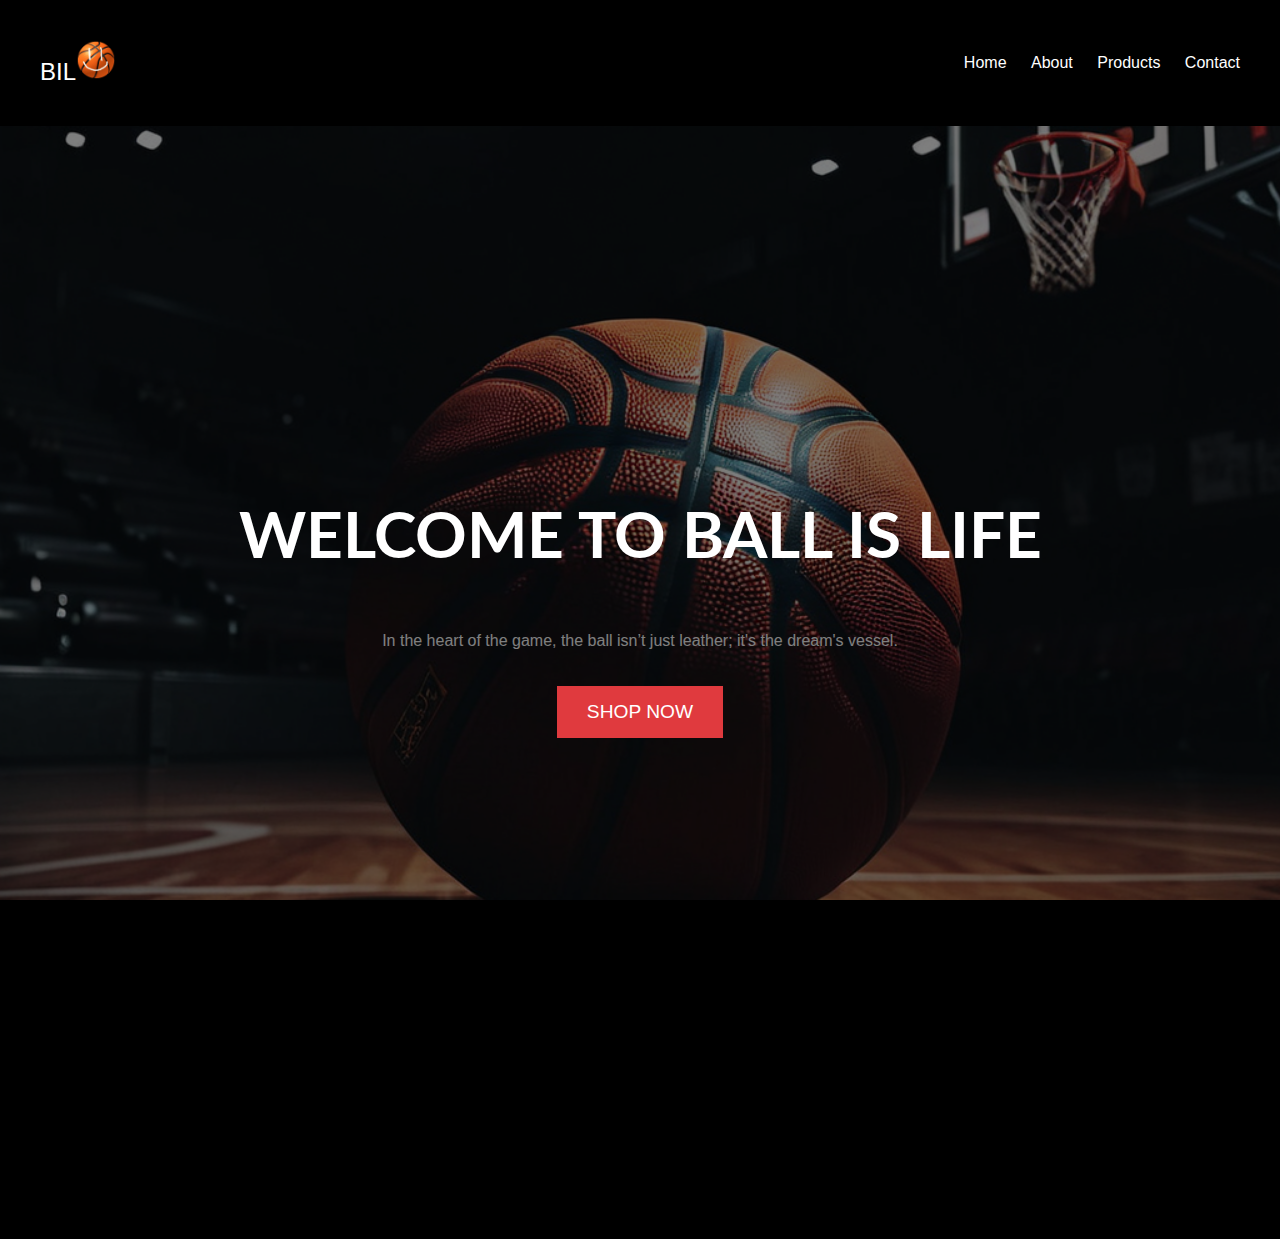
<file: index.html>
<!DOCTYPE html>
<html lang="en">
<head>
<meta charset="UTF-8">
<meta name="viewport" content="width=device-width, initial-scale=1.0">
<title>Basketball Store</title>
<link rel="stylesheet" href="CSS/style.css">
</head>
<body>
<header>
  <nav>
    <div id="logo">
        BIL<img src="img/bb.png" alt="Company Logo" class="logo-header" width="10%" height="10%">
    </div>
    <div id="nav-links">
      <a href="index.html">Home</a>
      <a href="about.html">About</a>
      <a href="products.html">Products</a>
      <a href="contact.html">Contact</a>
    </div>
  </nav>
</header>

<section id="home">
    <h1>Welcome to Ball is Life</h1>
    <p>In the heart of the game, the ball isn’t just leather; it's the dream's vessel.</p>
    <a href="products.html" class="shop-now-btn">Shop Now</a>
  </section>

  <footer>
    <div class="footer-section">
      <h3>COMPANY</h3>
      <ul>
        <li><a href="about.html">About Us</a></li>
      </ul>
    </div>
    <div class="footer-section">
      <h3>HELP</h3>
      <ul>
        <li><a href="contact.html">Contact Us</a></li>
      </ul>
    </div>
    <div class="footer-section">
      <h3>SHOP</h3>
      <ul>
        <li><a href="products.html">Product</a></li>
      </ul>
    </div>
    <div class="footer-section">
      <h3>FOLLOW US</h3>
      <ul class="social-media-links">
        <li><a href="https://facebook.com">Facebook</a></li>
        <li><a href="https://twitter.com">Twitter</a></li>
        <li><a href="https://instagram.com">Instagram</a></li>
        <li><a href="https://linkedin.com">LinkedIn</a></li>
      </ul>
    </div>
    <div class="footer-section copy-right">
      <p>© 2024 Basketball</p>
      <div id="logo">
        BIL<img src="img/bb.png" alt="Company Logo" class="logo-header" width="10%" height="10%">
        </div>
    </div>
  </footer>
</body>
</html>
</file>
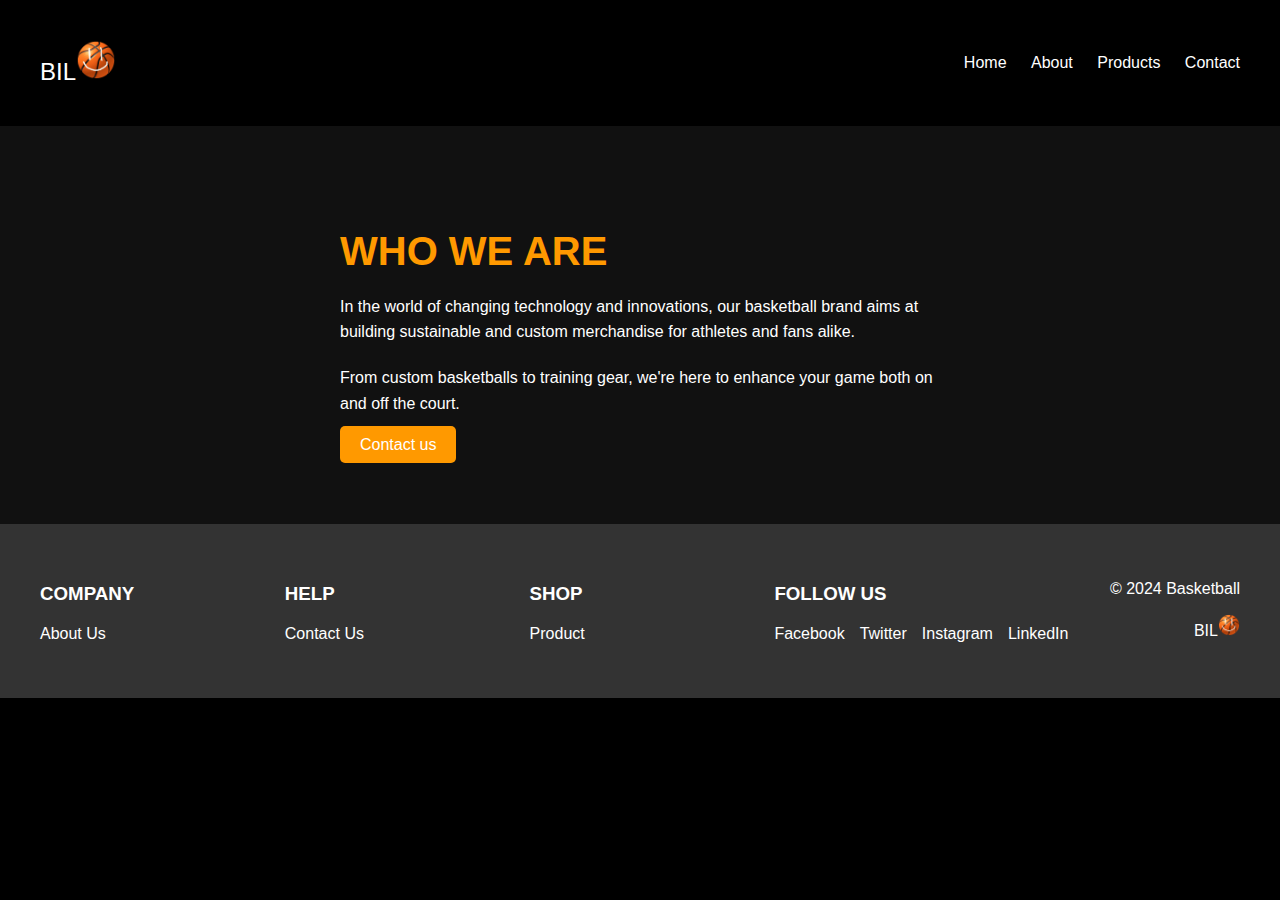
<file: about.html>
<!DOCTYPE html>
<html lang="en">
<head>
<meta charset="UTF-8">
<meta name="viewport" content="width=device-width, initial-scale=1.0">
<title>Basketball Store</title>
<link rel="stylesheet" href="CSS/style.css">
</head>
<body>
<header>
  <nav>
    <div id="logo">
        BIL<Img src="img/bb.png" alt="Company Logo" class="logo-header" width="10%" height="10%">
    </div>
    <div id="nav-links">
      <a href="index.html">Home</a>
      <a href="about.html">About</a>
      <a href="products.html">Products</a>
      <a href="contact.html">Contact</a>
    </div>
  </nav>
</header>

  <section id="about">
    <article>
      <h2>WHO WE ARE</h2>
      <p>In the world of changing technology and innovations, our basketball brand aims at building sustainable and custom merchandise for athletes and fans alike.</p>
      <p>From custom basketballs to training gear, we're here to enhance your game both on and off the court.</p>
      <!-- Add a button or more content as needed -->
      <a href="contact.html" class="learn-more-btn">Contact us</a>
    </article>
  </section>



  <footer>
    <div class="footer-section">
      <h3>COMPANY</h3>
      <ul>
        <li><a href="about.html">About Us</a></li>
      </ul>
    </div>
    <div class="footer-section">
      <h3>HELP</h3>
      <ul>
        <li><a href="contact.html">Contact Us</a></li>
      </ul>
    </div>
    <div class="footer-section">
      <h3>SHOP</h3>
      <ul>
        <li><a href="products.html">Product</a></li>
      </ul>
    </div>
    <div class="footer-section">
      <h3>FOLLOW US</h3>
      <ul class="social-media-links">
        <li><a href="https://facebook.com">Facebook</a></li>
        <li><a href="https://twitter.com">Twitter</a></li>
        <li><a href="https://instagram.com">Instagram</a></li>
        <li><a href="https://linkedin.com">LinkedIn</a></li>
      </ul>
    </div>
    <div class="footer-section copy-right">
      <p>© 2024 Basketball</p>
      <div id="logo">
        BIL<Img src="img/bb.png" alt="Company Logo" class="logo-header" width="10%" height="10%">
    </div>
    </div>
  </footer>
</body>
</html>
</file>
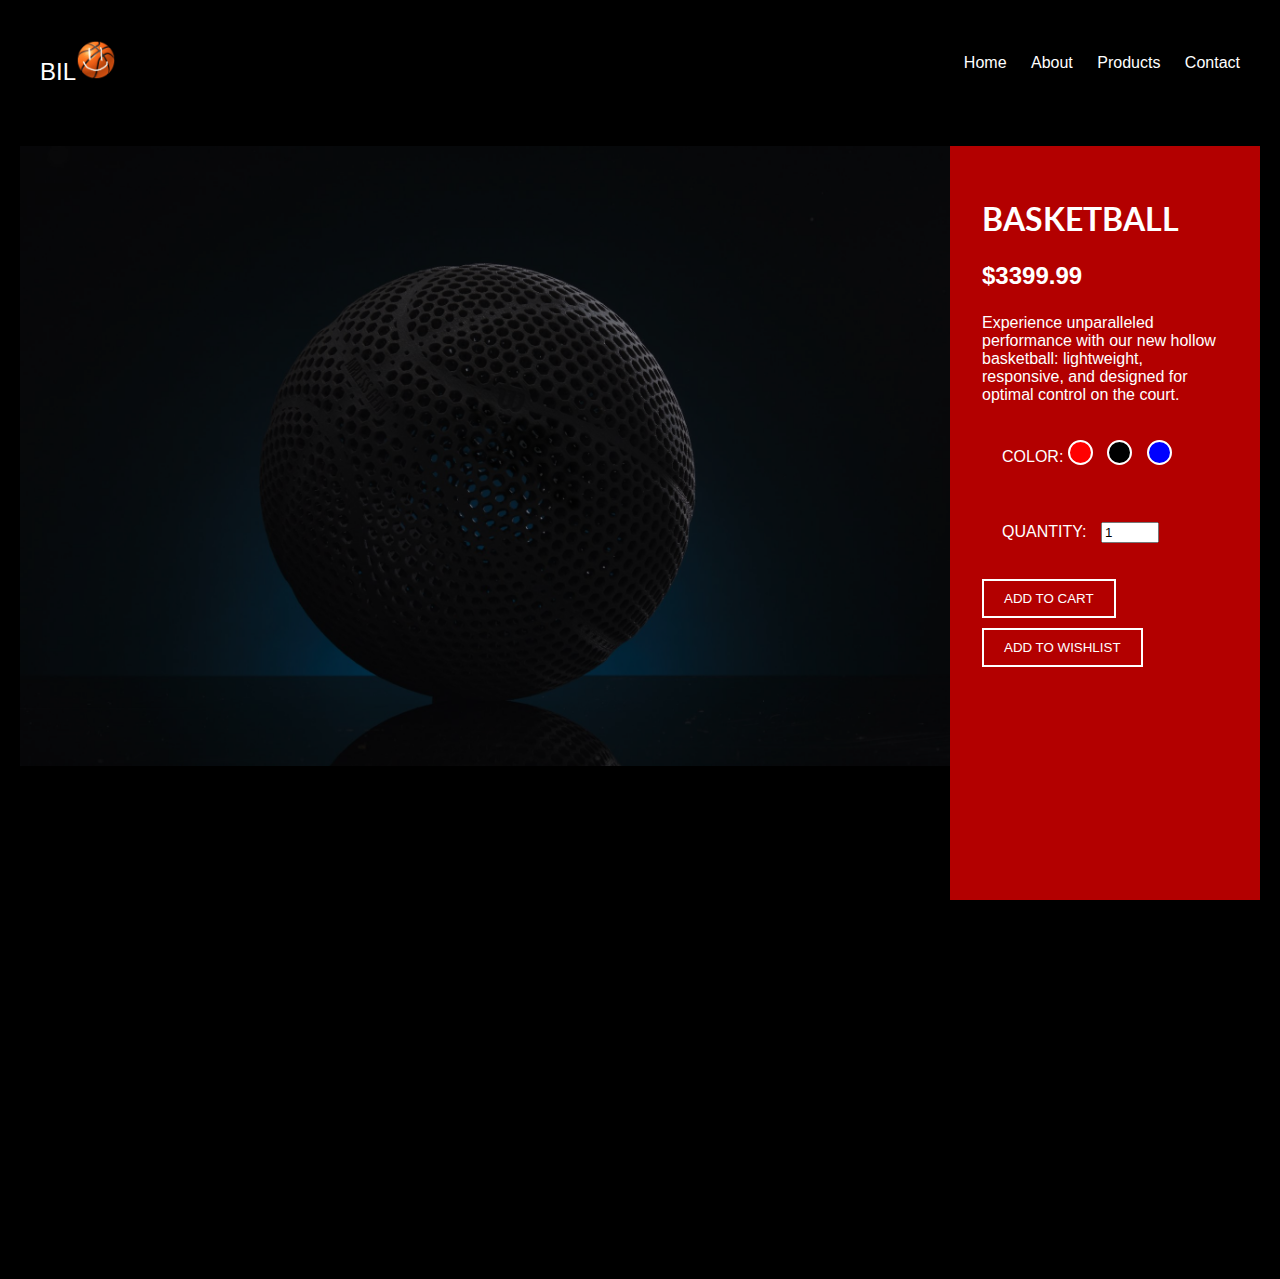
<file: aboutBB.html>
<!DOCTYPE html>
<html lang="en">
<head>
<meta charset="UTF-8">
<meta name="viewport" content="width=device-width, initial-scale=1.0">
<title>Basketball Store</title>
<link rel="stylesheet" href="CSS/style.css">
</head>
<body>
<header>
  <nav>
    <div id="logo">
        BIL<Img src="img/bb.png" alt="Company Logo" class="logo-header" width="10%" height="10%">
    </div>
    <div id="nav-links">
      <a href="index.html">Home</a>
      <a href="about.html">About</a>
      <a href="products.html">Products</a>
      <a href="contact.html">Contact</a>
    </div>
  </nav>
</header>
<main>
<div class="grid-container">
<div class="grid-item">
    <section id="home" style="background: url('img/86DF3EC2-8892-41B8-96CC-B20F9E7093E7-scaled.webp'); background-size: contain; background-repeat: no-repeat;">
      </section>
</div>
<div class="grid-item">
<section  class="product-info" style="height: 100%;">
    
    <h1>BASKETBALL</h1>
    <p class="price">$3399.99</p>
    <p class="description">Experience unparalleled performance with our new hollow basketball: lightweight, responsive, and designed for optimal control on the court.</p>
    <section class="color-selection">
        <span>COLOR:</span>
        <button class="color red"></button>
        <button class="color black"></button>
        <button class="color blue"></button>
    </section>
    <section class="quantity-selection">
        <label for="quantity">QUANTITY:</label>
        <input type="number" id="quantity" name="quantity" min="1" value="1">
    </section>
    <button class="btn add-to-cart">ADD TO CART</button>
    <button class="btn add-to-wishlist">ADD TO WISHLIST</button>
</section >
</div>
</div>
</main>
  <footer>
    <div class="footer-section">
      <h3>COMPANY</h3>
      <ul>
        <li><a href="about.html">About Us</a></li>
      </ul>
    </div>
    <div class="footer-section">
      <h3>HELP</h3>
      <ul>
        <li><a href="contact.html">Contact Us</a></li>
      </ul>
    </div>
    <div class="footer-section">
      <h3>SHOP</h3>
      <ul>
        <li><a href="products.html">Product</a></li>
      </ul>
    </div>
    <div class="footer-section">
      <h3>FOLLOW US</h3>
      <ul class="social-media-links">
        <li><a href="https://facebook.com">Facebook</a></li>
        <li><a href="https://twitter.com">Twitter</a></li>
        <li><a href="https://instagram.com">Instagram</a></li>
        <li><a href="https://linkedin.com">LinkedIn</a></li>
      </ul>
    </div>
    <div class="footer-section copy-right">
      <p>© 2024 Basketball</p>
      <div id="logo">
        BIL<Img src="img/bb.png" alt="Company Logo" class="logo-header" width="10%" height="10%">
    </div>
    </div>
  </footer>
</body>
</html>
</file>
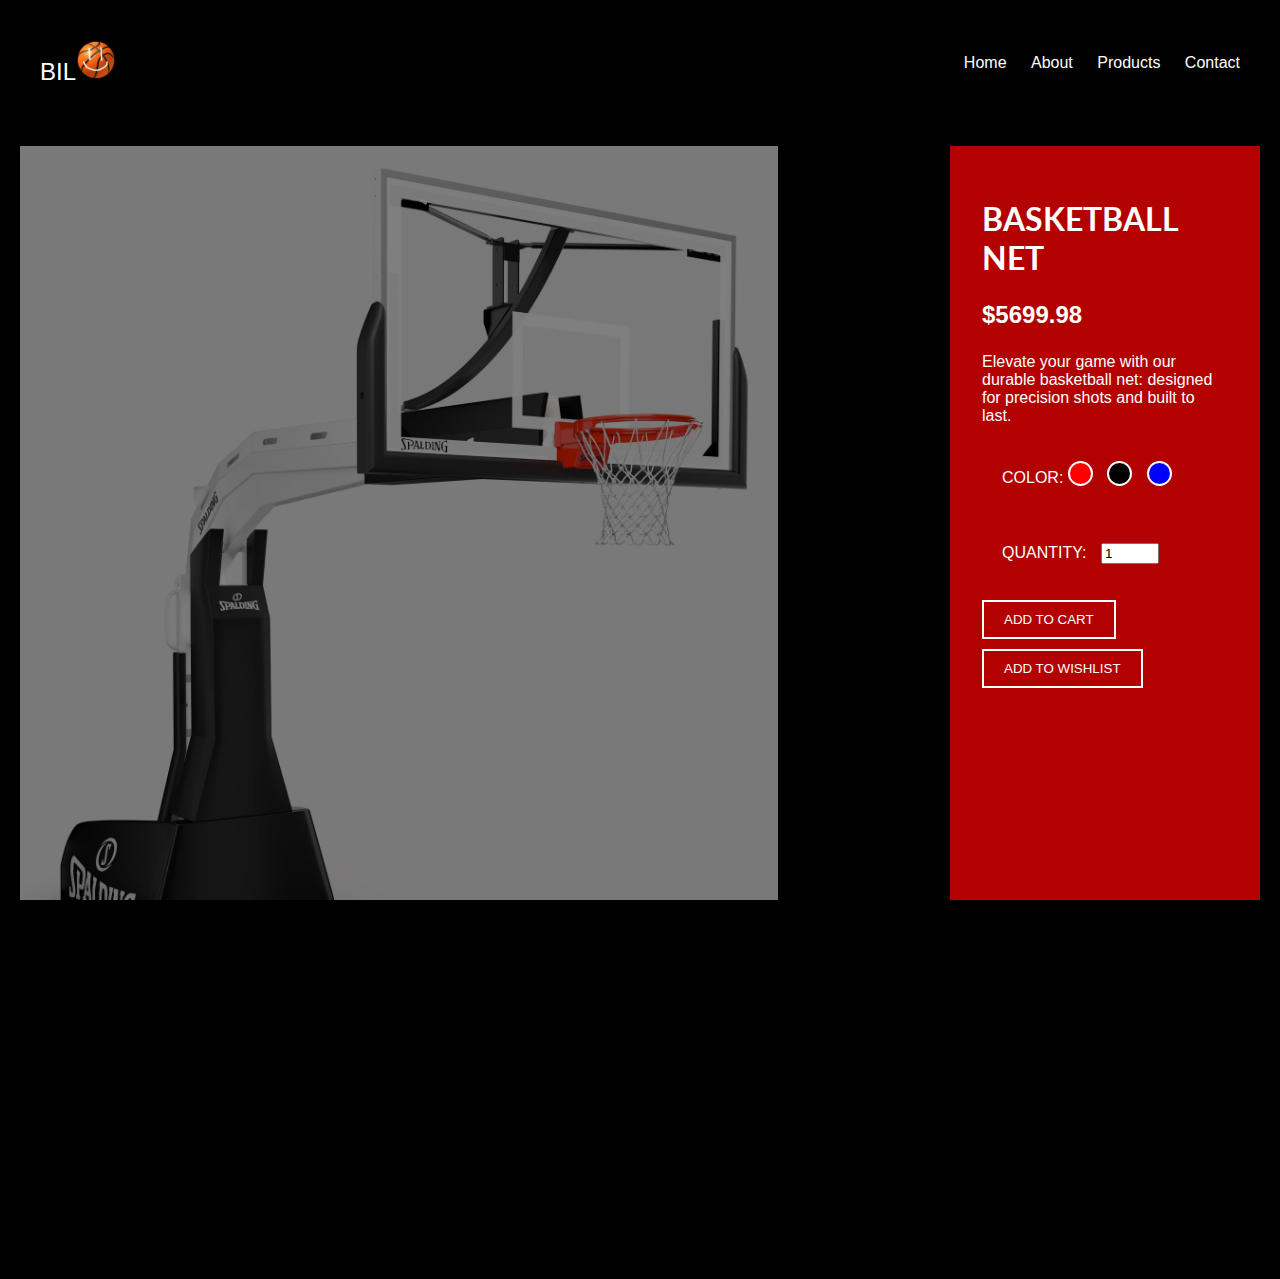
<file: aboutBN.html>
<!DOCTYPE html>
<html lang="en">
<head>
<meta charset="UTF-8">
<meta name="viewport" content="width=device-width, initial-scale=1.0">
<title>Basketball Store</title>
<link rel="stylesheet" href="CSS/style.css">
</head>
<body>
<header>
  <nav>
    <div id="logo">
        BIL<Img src="img/bb.png" alt="Company Logo" class="logo-header" width="10%" height="10%">
    </div>
    <div id="nav-links">
      <a href="index.html">Home</a>
      <a href="about.html">About</a>
      <a href="products.html">Products</a>
      <a href="contact.html">Contact</a>
    </div>
  </nav>
</header>
<main>
    <div class="grid-container">
    <div class="grid-item">
        <section id="home" style="background: url('img/Renegade_Arena_Angle_S.webp'); background-size: contain; background-repeat: no-repeat;">
          </section>
    </div>
    <div class="grid-item">
    <section  class="product-info" style="height: 100%;">
        
        <h1>BASKETBALL NET</h1>
        <p class="price">$5699.98</p>
        <p class="description">Elevate your game with our durable basketball net: designed for precision shots and built to last.</p>
        <section class="color-selection">
            <span>COLOR:</span>
            <button class="color red"></button>
            <button class="color black"></button>
            <button class="color blue"></button>
        </section>
        <section class="quantity-selection">
            <label for="quantity">QUANTITY:</label>
            <input type="number" id="quantity" name="quantity" min="1" value="1">
        </section>
        <button class="btn add-to-cart">ADD TO CART</button>
        <button class="btn add-to-wishlist">ADD TO WISHLIST</button>
    </section >
    </div>
    </div>
    </main>
  <footer>
    <div class="footer-section">
      <h3>COMPANY</h3>
      <ul>
        <li><a href="about.html">About Us</a></li>
      </ul>
    </div>
    <div class="footer-section">
      <h3>HELP</h3>
      <ul>
        <li><a href="contact.html">Contact Us</a></li>
      </ul>
    </div>
    <div class="footer-section">
      <h3>SHOP</h3>
      <ul>
        <li><a href="products.html">Product</a></li>
      </ul>
    </div>
    <div class="footer-section">
      <h3>FOLLOW US</h3>
      <ul class="social-media-links">
        <li><a href="https://facebook.com">Facebook</a></li>
        <li><a href="https://twitter.com">Twitter</a></li>
        <li><a href="https://instagram.com">Instagram</a></li>
        <li><a href="https://linkedin.com">LinkedIn</a></li>
      </ul>
    </div>
    <div class="footer-section copy-right">
      <p>© 2024 Basketball</p>
      <div id="logo">
        BIL<Img src="img/bb.png" alt="Company Logo" class="logo-header" width="10%" height="10%">
    </div>
    </div>
  </footer>
</body>
</html>
</file>
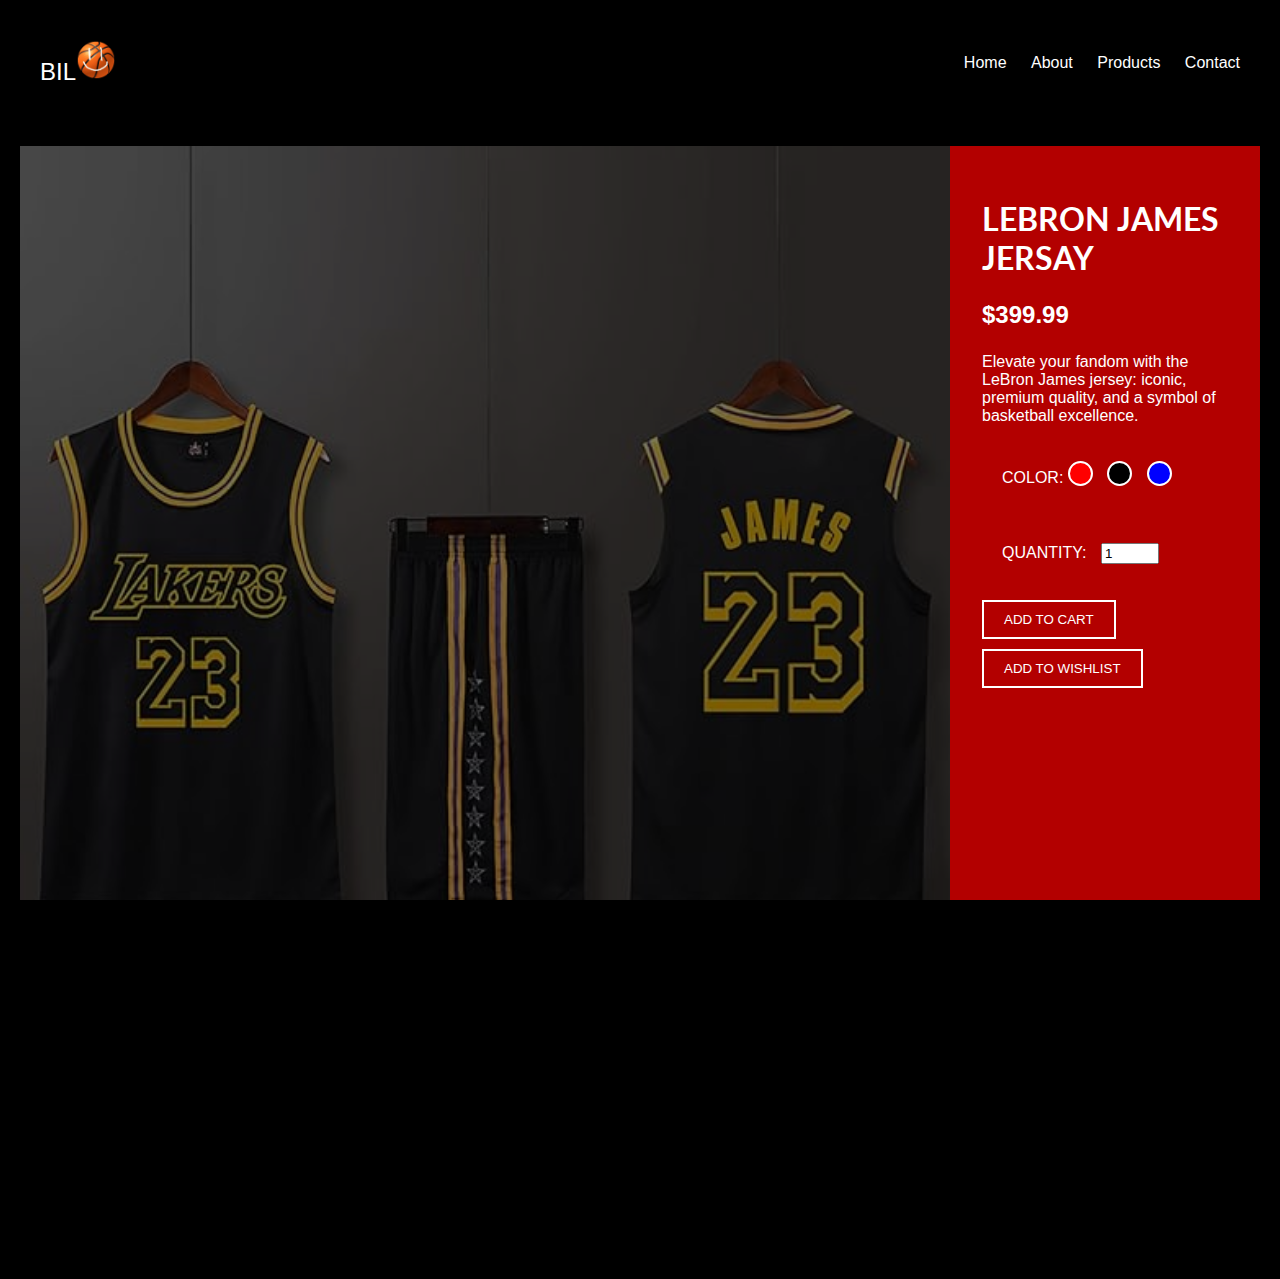
<file: aboutLJJ.html>
<!DOCTYPE html>
<html lang="en">
<head>
<meta charset="UTF-8">
<meta name="viewport" content="width=device-width, initial-scale=1.0">
<title>Basketball Store</title>
<link rel="stylesheet" href="CSS/style.css">
</head>
<body>
<header>
  <nav>
    <div id="logo">
        BIL<Img src="img/bb.png" alt="Company Logo" class="logo-header" width="10%" height="10%">
    </div>
    <div id="nav-links">
      <a href="index.html">Home</a>
      <a href="about.html">About</a>
      <a href="products.html">Products</a>
      <a href="contact.html">Contact</a>
    </div>
  </nav>
</header>
<main>
    <div class="grid-container">
    <div class="grid-item">
        <section id="home" style="background: url('img/612nHA21-+L._AC_SX569_.jpg'); background-size: contain; background-repeat: no-repeat;">
          </section>
    </div>
    <div class="grid-item">
    <section  class="product-info" style="height: 100%;">
        
        <h1>LEBRON JAMES JERSAY</h1>
        <p class="price">$399.99</p>
        <p class="description">Elevate your fandom with the LeBron James jersey: iconic, premium quality, and a symbol of basketball excellence.</p>
        <section class="color-selection">
            <span>COLOR:</span>
            <button class="color red"></button>
            <button class="color black"></button>
            <button class="color blue"></button>
        </section>
        <section class="quantity-selection">
            <label for="quantity">QUANTITY:</label>
            <input type="number" id="quantity" name="quantity" min="1" value="1">
        </section>
        <button class="btn add-to-cart">ADD TO CART</button>
        <button class="btn add-to-wishlist">ADD TO WISHLIST</button>
    </section >
    </div>
    </div>
    </main>

  <footer>
    <div class="footer-section">
      <h3>COMPANY</h3>
      <ul>
        <li><a href="about.html">About Us</a></li>
      </ul>
    </div>
    <div class="footer-section">
      <h3>HELP</h3>
      <ul>
        <li><a href="contact.html">Contact Us</a></li>
      </ul>
    </div>
    <div class="footer-section">
      <h3>SHOP</h3>
      <ul>
        <li><a href="products.html">Product</a></li>
      </ul>
    </div>
    <div class="footer-section">
      <h3>FOLLOW US</h3>
      <ul class="social-media-links">
        <li><a href="https://facebook.com">Facebook</a></li>
        <li><a href="https://twitter.com">Twitter</a></li>
        <li><a href="https://instagram.com">Instagram</a></li>
        <li><a href="https://linkedin.com">LinkedIn</a></li>
      </ul>
    </div>
    <div class="footer-section copy-right">
      <p>© 2024 Basketball</p>
      <div id="logo">
        BIL<Img src="img/bb.png" alt="Company Logo" class="logo-header" width="10%" height="10%">
    </div>
    </div>
  </footer>
</body>
</html>
</file>
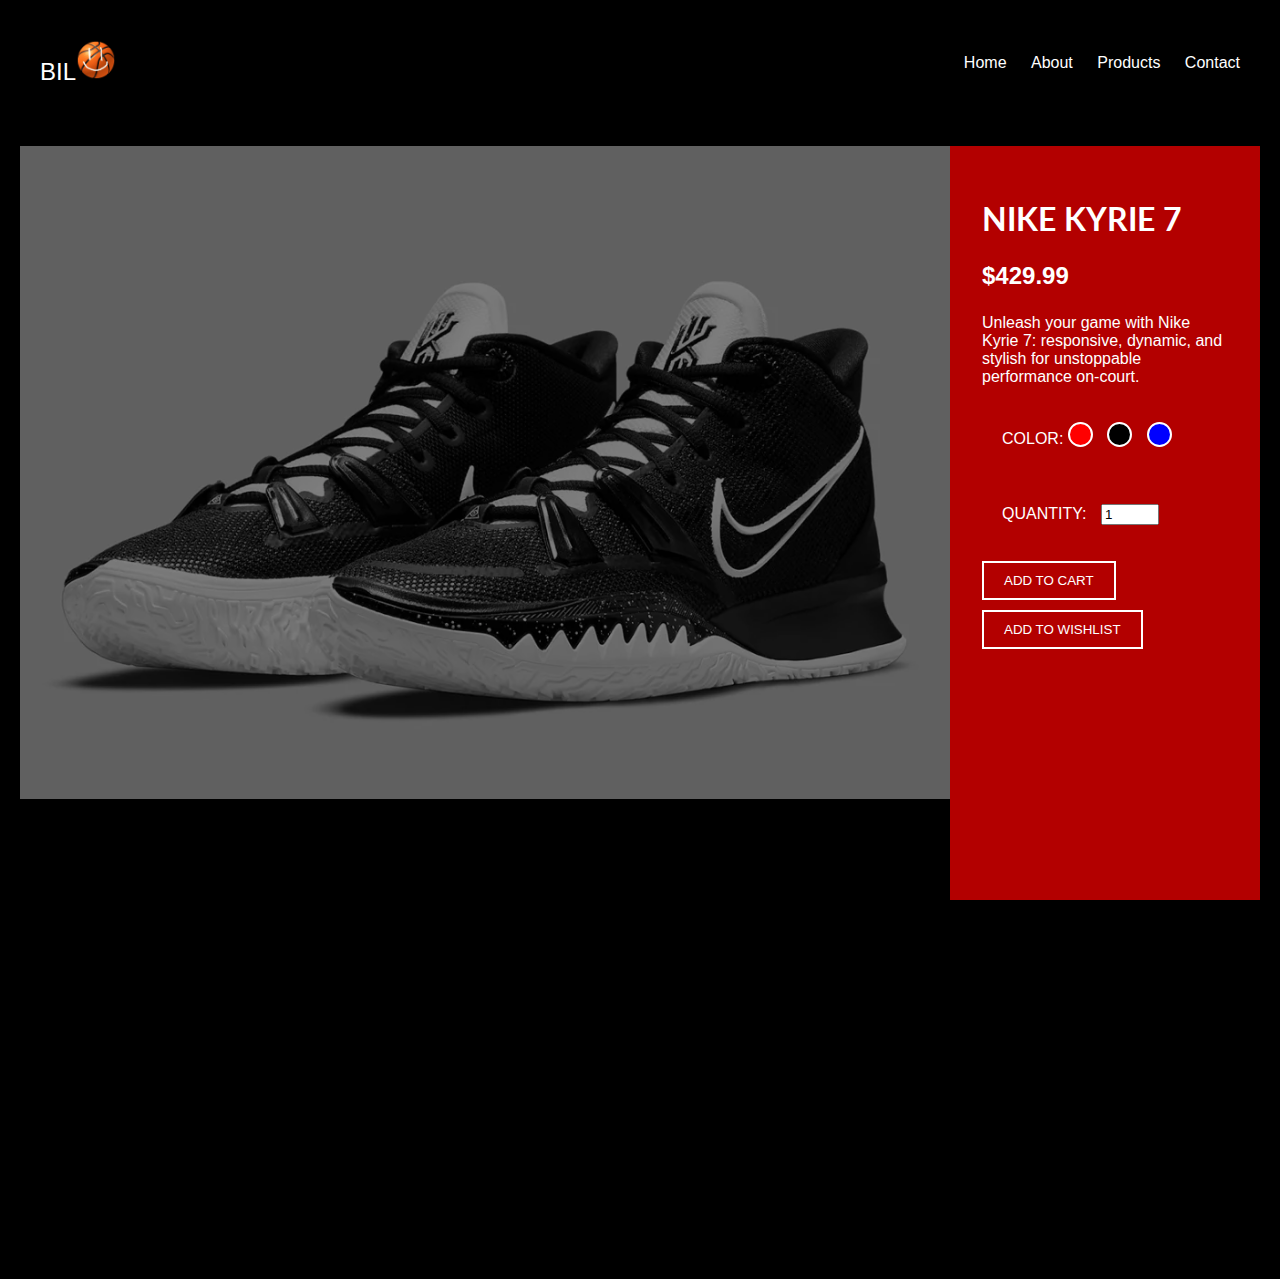
<file: aboutNK7.html>
<!DOCTYPE html>
<html lang="en">
<head>
<meta charset="UTF-8">
<meta name="viewport" content="width=device-width, initial-scale=1.0">
<title>Basketball Store</title>
<link rel="stylesheet" href="CSS/style.css">
</head>
<body>
<header>
  <nav>
    <div id="logo">
        BIL<Img src="img/bb.png" alt="Company Logo" class="logo-header" width="10%" height="10%">
    </div>
    <div id="nav-links">
      <a href="index.html">Home</a>
      <a href="about.html">About</a>
      <a href="products.html">Products</a>
      <a href="contact.html">Contact</a>
    </div>
  </nav>
</header>
<main>
    <div class="grid-container">
    <div class="grid-item">
        <section id="home" style="background: url('img/Nike-Kyire-7-Team-Bank-DA7767-001-2.webp'); background-size: contain; background-repeat: no-repeat;">
          </section>
    </div>
    <div class="grid-item">
    <section  class="product-info" style="height: 100%;">
        
        <h1>NIKE KYRIE 7</h1>
        <p class="price">$429.99</p>
        <p class="description">Unleash your game with Nike Kyrie 7: responsive, dynamic, and stylish for unstoppable performance on-court.</p>
        <section class="color-selection">
            <span>COLOR:</span>
            <button class="color red"></button>
            <button class="color black"></button>
            <button class="color blue"></button>
        </section>
        <section class="quantity-selection">
            <label for="quantity">QUANTITY:</label>
            <input type="number" id="quantity" name="quantity" min="1" value="1">
        </section>
        <button class="btn add-to-cart">ADD TO CART</button>
        <button class="btn add-to-wishlist">ADD TO WISHLIST</button>
    </section >
    </div>
    </div>
    </main>
  <footer>
    <div class="footer-section">
      <h3>COMPANY</h3>
      <ul>
        <li><a href="about.html">About Us</a></li>
      </ul>
    </div>
    <div class="footer-section">
      <h3>HELP</h3>
      <ul>
        <li><a href="contact.html">Contact Us</a></li>
      </ul>
    </div>
    <div class="footer-section">
      <h3>SHOP</h3>
      <ul>
        <li><a href="products.html">Product</a></li>
      </ul>
    </div>
    <div class="footer-section">
      <h3>FOLLOW US</h3>
      <ul class="social-media-links">
        <li><a href="https://facebook.com">Facebook</a></li>
        <li><a href="https://twitter.com">Twitter</a></li>
        <li><a href="https://instagram.com">Instagram</a></li>
        <li><a href="https://linkedin.com">LinkedIn</a></li>
      </ul>
    </div>
    <div class="footer-section copy-right">
      <p>© 2024 Basketball</p>
      <div id="logo">
        BIL<Img src="img/bb.png" alt="Company Logo" class="logo-header" width="10%" height="10%">
    </div>
    </div>
  </footer>
</body>
</html>
</file>
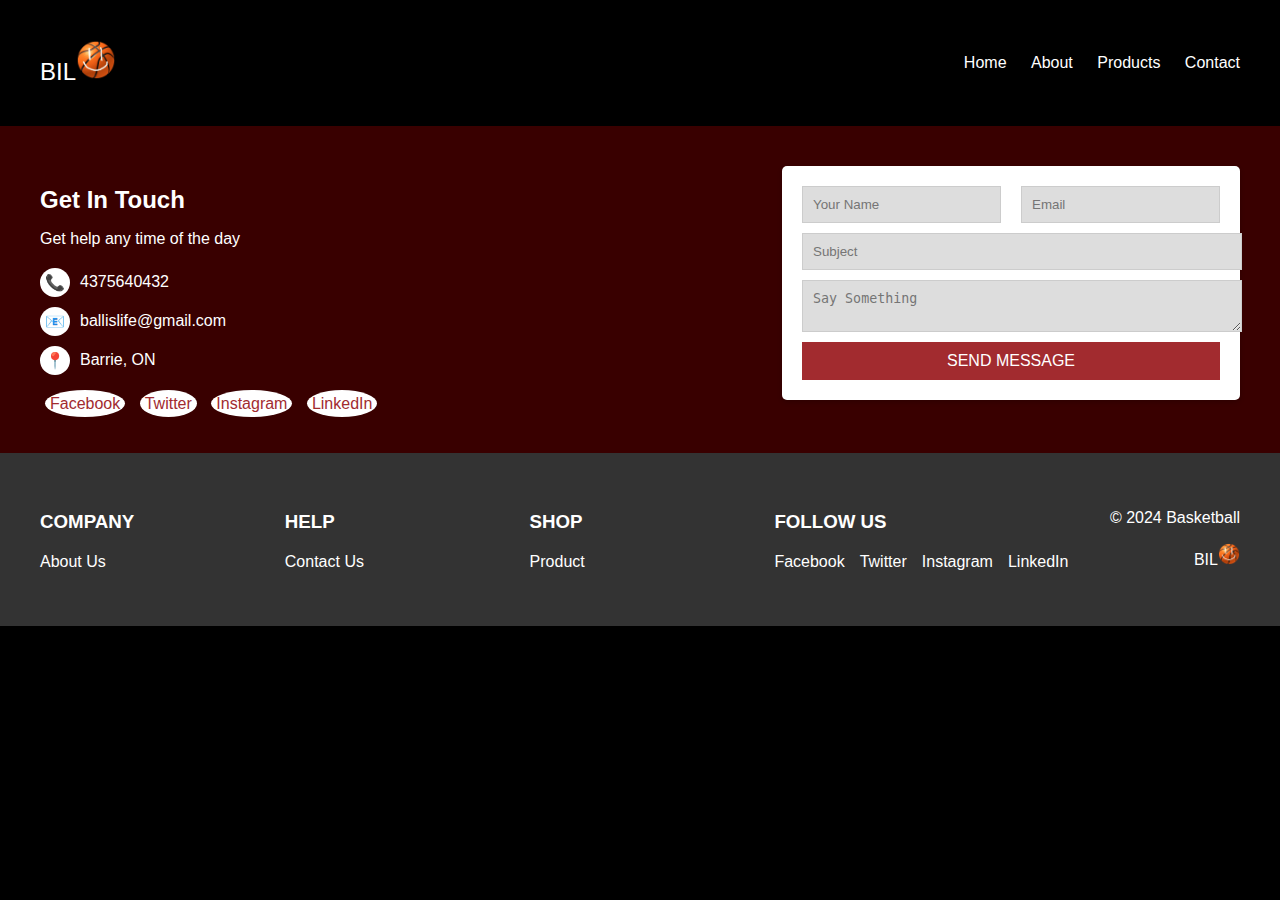
<file: contact.html>
<!DOCTYPE html>
<html lang="en">
<head>
<meta charset="UTF-8">
<meta name="viewport" content="width=device-width, initial-scale=1.0">
<title>Basketball Store</title>
<link rel="stylesheet" href="CSS/style.css">
</head>
<body>
<header>
  <nav>
    <div id="logo">
        BIL<Img src="img/bb.png" alt="Company Logo" class="logo-header" width="10%" height="10%">
    </div>
    <div id="nav-links">
      <a href="index.html">Home</a>
      <a href="about.html">About</a>
      <a href="products.html">Products</a>
      <a href="contact.html">Contact</a>
    </div>
  </nav>
</header>

<section id="contact">
    <div class="contact-info">
      <h2>Get In Touch</h2>
      <p>Get help any time of the day</p>
      <div class="info">
        <div class="phone">
          <span class="icon">📞</span>
          <span class="text">4375640432</span>
        </div>
        <div class="email">
          <span class="icon">📧</span>
          <span class="text">ballislife@gmail.com</span>
        </div>
        <div class="location">
          <span class="icon">📍</span>
          <span class="text">Barrie, ON</span>
        </div>
      </div>
      <div class="social-icons">
        <a href="#"><span class="icon">Facebook</span></a>
        <a href="#"><span class="icon">Twitter</span></a>
        <a href="#"><span class="icon">Instagram</span></a>
        <a href="#"><span class="icon">LinkedIn</span></a>
      </div>
    </div>
    <form class="contact-form">
      <div class="input-group">
        <input type="text" placeholder="Your Name" required>
        <input type="email" placeholder="Email" required>
      </div>
      <input type="text" placeholder="Subject">
      <textarea placeholder="Say Something" required></textarea>
      <button type="submit">SEND MESSAGE</button>
    </form>
  </section>






  <footer>
    <div class="footer-section">
      <h3>COMPANY</h3>
      <ul>
        <li><a href="about.html">About Us</a></li>
      </ul>
    </div>
    <div class="footer-section">
      <h3>HELP</h3>
      <ul>
        <li><a href="contact.html">Contact Us</a></li>
      </ul>
    </div>
    <div class="footer-section">
      <h3>SHOP</h3>
      <ul>
        <li><a href="products.html">Product</a></li>
      </ul>
    </div>
    <div class="footer-section">
      <h3>FOLLOW US</h3>
      <ul class="social-media-links">
        <li><a href="https://facebook.com">Facebook</a></li>
        <li><a href="https://twitter.com">Twitter</a></li>
        <li><a href="https://instagram.com">Instagram</a></li>
        <li><a href="https://linkedin.com">LinkedIn</a></li>
      </ul>
    </div>
    <div class="footer-section copy-right">
      <p>© 2024 Basketball</p>
      <div id="logo">
        BIL<Img src="img/bb.png" alt="Company Logo" class="logo-header" width="10%" height="10%">
    </div>
    </div>
  </footer>
</body>
</html>
</file>
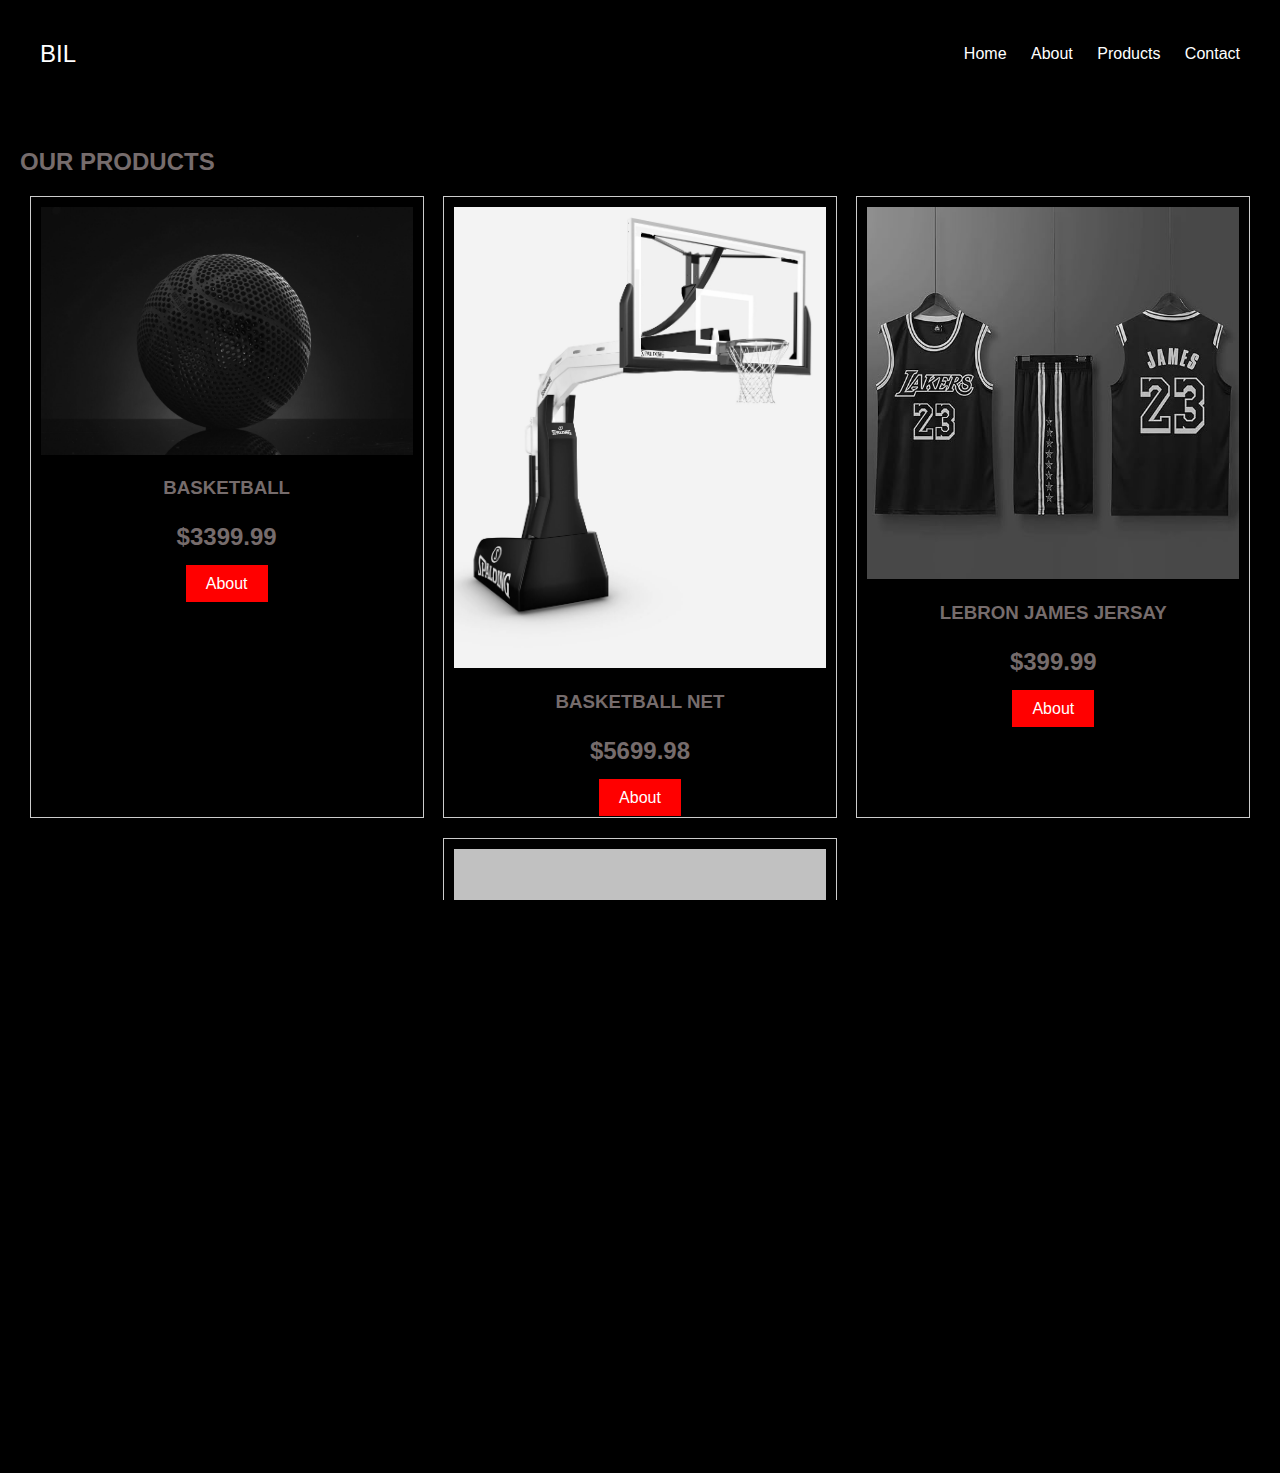
<file: products.html>
<!DOCTYPE html>
<html lang="en">
<head>
<meta charset="UTF-8">
<meta name="viewport" content="width=device-width, initial-scale=1.0">
<title>Basketball Store</title>
<link rel="stylesheet" href="CSS/style.css">
</head>
<body>
<header>
  <nav>
    <div id="logo">BIL</div>
    <div id="nav-links">
      <a href="index.html">Home</a>
      <a href="about.html">About</a>
      <a href="products.html">Products</a>
      <a href="contact.html">Contact</a>
    </div>
  </nav>
</header>


  <section id="products">
    <h2>OUR PRODUCTS</h2>
    <div class="product-grid">
      <!-- Product Item 1 -->
      <div class="product-item">
        <img src="img/86DF3EC2-8892-41B8-96CC-B20F9E7093E7-scaled.webp" alt="basketball" class="anime-image">
        <h3>BASKETBALL</h3>
        <p class="price">$3399.99</p>
        <a href="aboutBB.html" class="button">About</a>
        
      </div>
      <!-- Product Item 2 -->
      <div class="product-item">
        <img src="img/Renegade_Arena_Angle_S.webp" alt="basketball-net"class="anime-image">
        <h3>BASKETBALL NET</h3>
        <p class="price">$5699.98</p>
        <a href="aboutBN.html" class="button">About</a>
      </div>
      <!-- Product Item 3 -->
      <div class="product-item">
        <img src="img/612nHA21-+L._AC_SX569_.jpg" alt="lebron-james-jersey"class="anime-image">
        <h3>LEBRON JAMES JERSAY</h3>
        <p class="price">$399.99</p>
        <a href="aboutLJJ.html" class="button">About</a>
      </div>
      <!-- Product Item 4 -->
      <div class="product-item">
        <img src="img/Nike-Kyire-7-Team-Bank-DA7767-001-2.webp" alt="Nike-Kyrie-7"class="anime-image">
        <h3>NIKE KYRIE 7</h3>
        <p class="price">$429.99</p>
        <a href="aboutNK7.html" class="button">About</a>
      </div>
    </div>
  </section>



  <footer>
    <div class="footer-section">
      <h3>COMPANY</h3>
      <ul>
        <li><a href="about.html">About Us</a></li>
      </ul>
    </div>
    <div class="footer-section">
      <h3>HELP</h3>
      <ul>
        <li><a href="contact.html">Contact Us</a></li>
      </ul>
    </div>
    <div class="footer-section">
      <h3>SHOP</h3>
      <ul>
        <li><a href="products.html">Product</a></li>
      </ul>
    </div>
    <div class="footer-section">
      <h3>FOLLOW US</h3>
      <ul class="social-media-links">
        <li><a href="https://facebook.com">Facebook</a></li>
        <li><a href="https://twitter.com">Twitter</a></li>
        <li><a href="https://instagram.com">Instagram</a></li>
        <li><a href="https://linkedin.com">LinkedIn</a></li>
      </ul>
    </div>
    <div class="footer-section copy-right">
      <p>© 2024 Basketball</p>
    </div>
  </footer>
</body>
</html>
</file>
<file: CSS/style.css>
@import url('https://fonts.googleapis.com/css2?family=Lato:ital,wght@0,100;0,300;0,400;0,700;0,900;1,100;1,300;1,400;1,700;1,900&family=Roboto:ital,wght@0,100;0,300;0,400;0,500;0,700;0,900;1,100;1,300;1,400;1,500;1,700;1,900&display=swap');






:root {
    scroll-behavior: smooth; /* Enable smooth scrolling */
}
/* General Styles */
h1{
    font-family: "Lato";
}
html{
    background-color: #000;
}

body {
    font-family: Arial, sans-serif;
    color: #766c6c;
  }
  header, nav, section, article, footer {
    padding: 20px;
  }
  nav {
    display: flex;
    justify-content: space-between;
    align-items: center;
    background-color: #000;
    color: #fff;
  }
  nav #logo {
    font-size: 1.5em;
  }
  nav #nav-links a {
    color: #fff;
    text-decoration: none;
    margin-left: 20px;
    transition: 0.4s;
  }
  nav #nav-links a:hover {
    
    color: red;
  }
  a {
    text-decoration: none;
  }
  .button {
    background-color: #f00;
    color: #fff;
    border: none;
    padding: 10px 20px;
    cursor: pointer;
  }
  button:hover {
    background-color: #c00;
  }
  /* Home Section Styles */
  #home {
    background-color: #ddd;
    text-align: center;
  }
  /* Products Grid Styles */
  #products .product-grid {
    display: flex;
    flex-wrap: wrap;
    justify-content: space-around;
  }
  #products .product-item {
    width: 30%;
    border: 1px solid #ccc;
    margin-bottom: 20px;
    padding: 10px;
    text-align: center;
  }
  #products .product-item img {
    max-width: 100%;
    height: auto;
  }
  /* Contact Form Styles */
  #contact form {
    display: flex;
    flex-direction: column;
  }
  #contact form input, #contact form textarea {
    margin-bottom: 10px;
    padding: 10px;
    border: 1px solid #ccc;
  }
  #contact form button {
    align-self: center;
  }







  #home {
    background: url('../img/Basketball in a 9cde1840-5b14-46e5-944b-aa4ce07a352b.png') no-repeat center center/cover;
    height: 100vh;
    display: flex;
    flex-direction: column;
    justify-content: center;
    align-items: center;
    color: #fff;
    text-align: center;
    position: relative;
  }
  
  #home:before {
    content: '';
    position: absolute;
    top: 0;
    right: 0;
    bottom: 0;
    left: 0;
    background: rgba(0, 0, 0, 0.5); /* Dark overlay for text contrast */
    z-index: 0;
  }
  
  #home h1 {
    font-size: 4em;
    text-transform: uppercase;
    line-height: 1.2;
    z-index: 1;
  }
  
  #home .shop-now-btn {
    background: #e03a3e; /* Button color */
    border: none;
    color: white;
    padding: 15px 30px;
    font-size: 1.2em;
    text-decoration: none;
    text-transform: uppercase;
    margin-top: 20px;
    z-index: 1;
    cursor: pointer;
    transition: background-color 0.3s ease;
    animation: slideInFromLeft 1s ease-out 0s 1;
  }
  
  #home .shop-now-btn:hover {
    background: #c33135; /* Slightly darker red on hover */
  }
  
  /* Add media queries for responsiveness */
  @media (max-width: 768px) {
    #home h1 {
      font-size: 2em;
    }
  
    #home .shop-now-btn {
      padding: 10px 20px;
      font-size: 1em;
    }
  }
  







  #about {
    background-color: #111; /* Dark background */
    color: white;
    display: flex;
    padding: 50px;
    box-sizing: border-box;
  }
  
  #about article {
    max-width: 600px; /* Adjust width as necessary */
    margin: auto; /* This centers the article in the section */
  }
  
  #about h2 {
    color: #ff9900; /* Orange color for the heading */
    font-size: 2.5rem;
    margin-bottom: 20px;
  }
  
  #about p {
    font-size: 1rem;
    line-height: 1.6;
    margin-bottom: 20px;
  }
  
  .learn-more-btn {
    background-color: #ff9900; /* Orange color for the button */
    color: #fff;
    text-decoration: none;
    padding: 10px 20px;
    border-radius: 5px;
    transition: background-color 0.3s;
  }
  
  .learn-more-btn:hover {
    background-color: #cc7a00; /* Darker orange on hover */
  }
  


  



  #contact {
    background: #390000; /* A dark red background */
    color: white;
    padding: 40px;
    display: flex;
    justify-content: space-between;
    align-items: flex-start;
  }
  
  .contact-info h2 {
    color: white;
    font-size: 1.5em;
    margin-bottom: 0.5em;
  }
  
  .contact-info .info {
    margin: 20px 0;
  }
  
  .contact-info .info .phone, 
  .contact-info .info .email, 
  .contact-info .info .location {
    display: flex;
    align-items: center;
    margin-bottom: 10px;
  }
  
  .contact-info .info .icon {
    display: inline-block;
    margin-right: 10px;
    background: white;
    color: #a22b2f;
    padding: 5px;
    border-radius: 50%;
  }
  
  .social-icons {
    margin-top: 20px;
  }
  
  .social-icons .icon {
    margin: 0 5px;
    padding: 5px;
    background: white;
    color: #a22b2f;
    border-radius: 50%;
  }
  
  .social-icons a {
    color: white;
    text-decoration: none;
  }
  
  .contact-form {
    background: white;
    padding: 20px;
    border-radius: 5px;
    box-shadow: 0 2px 5px rgba(0,0,0,0.2);
  }
  
  .contact-form .input-group {
    display: flex;
    gap: 20px;
  }
  
  .contact-form .input-group input[type="text"],
  .contact-form .input-group input[type="email"] {
    flex: 1;
  }
  
  .contact-form input, .contact-form textarea {
    width: 100%;
    padding: 10px;
    margin-bottom: 10px;
    border: none;
    background: #ddd; /* Light gray background */
  }
  
  .contact-form button {
    width: 100%;
    padding: 10px;
    border: none;
    background: #a22b2f;
    color: white;
    font-size: 1em;
    cursor: pointer;
  }
  
  .contact-form button:hover {
    background: #911c22; /* Slightly darker red on hover */
  }
  
  /* Responsive design for smaller screens */
  @media (max-width: 768px) {
    #contact {
      flex-direction: column;
    }
  
    .contact-form {
      width: 100%;
      margin-top: 20px;
    }
  }
  




  
  footer {
    background-color: #333; /* Dark background */
    color: #fff;
    display: flex;
    justify-content: space-between;
    flex-wrap: wrap; /* Allow the footer to wrap on smaller screens */
    padding: 40px; /* Adjusted padding */
    box-sizing: border-box; /* Include padding in the width calculation */
  }
  
  .footer-section {
    margin-right: 2%; /* Spacing between sections */
    flex: 1; /* Allows flexible distribution of space */
    min-width: 140px; /* Minimum width for smaller screens */
  }
  
  .footer-section h3 {
    margin-bottom: 20px; /* Increased bottom margin */
    color: #fff;
  }
  
  .footer-section ul {
    list-style: none;
    padding: 0;
    margin: 0; /* Reset default margin */
  }
  
  .footer-section ul li {
    margin-bottom: 15px; /* Increase space between list items */
  }
  
  .footer-section ul li a {
    color: #fff;
    text-decoration: none;
    transition: color 0.3s ease;
  }
  
  .footer-section ul li a:hover {
    color: #f00; /* Change color on hover */
  }
  
  .social-media-links {
    display: flex;
    padding: 0; /* Reset padding */
  }
  
  .social-media-links li {
    margin-right: 15px; /* Space between social media icons */
  }
  
  .copy-right {
    text-align: right;
    flex: 1; /* Makes sure this section takes up the remaining space */
    margin-right: 0; /* Removes the margin on the right for the last element */
  }
  
  @media (max-width: 768px) {
    footer {
      flex-direction: column;
      text-align: center;
    }
  
    .footer-section {
      margin-bottom: 20px;
      margin-right: 0; 
    }
  
    .copy-right {
      order: -1; /* this will make the copyright go to the top */
      margin-bottom: 20px;
    }
  }
  






  .grid-container {
    display: grid;
    grid-template-columns: 75% 25%; 
    
    padding: 20px;
  }

    
  /* styles.css */
body, html {
    height: 100%;
    margin: 0;
    font-family: Arial, sans-serif;
    overflow-x: hidden;
    background-size: cover;
    background-attachment: fixed;
    background-position: center;
}

.product-info {
    background-color: rgba(255, 0, 0, 0.7); /* Semi-transparent red background */
    color: white;
    padding: 2em;
    height: 100%;
    box-sizing: border-box;
}

.product-info h1 {
    margin-bottom: 0.5em;
}

.price {
    font-size: 1.5em;
    font-weight: bold;
}

.description {
    margin-bottom: 1em;
}

.color-selection, .quantity-selection {
    margin-bottom: 1em;
}

.color {
    height: 25px;
    width: 25px;
    border-radius: 50%;
    border: 2px solid white;
    display: inline-block;
    margin-right: 10px;
    cursor: pointer;
}

.color.red { background-color: red; }
.color.black { background-color: black; }
.color.blue { background-color: blue; }

input[type=number] {
    width: 50px;
    margin-left: 10px;
}

.btn {
    border: 2px solid white;
    padding: 10px 20px;
    margin-top: 10px;
    background: none;
    color: white;
    cursor: pointer;
    display: block; /* Make the buttons block level */
}

.btn:hover {
    background: white;
    color: red;
    transition: background-color 0.3s, color 0.3s;
}

/* Responsive adjustments */
@media (max-width: 768px) {
    .product-info {
        width: 50%;
        padding: 1em;
    }
}

@media (max-width: 480px) {
    .product-info {
        width: 75%;
    }
}


/* Base styles */
.grid-container {
    display: grid;
    grid-template-columns: 75% 25%;
    padding: 20px;
  }
  
  /* ... other styles ... */
  
  /* Smaller screens (Tablets) */
  @media (max-width: 768px) {
    .grid-container {
      grid-template-columns: 1fr; /* Stack grid items on top of each other */
    }
    
    .product-info /* Add any other classes here that need to adjust for tablet size */ {
      padding: 1em; /* Adjust padding for smaller screens */
    }
  }
  
  /* Mobile phones */
  @media (max-width: 480px) {
    .grid-container {
      grid-template-columns: 1fr; /* Stack grid items on top of each other */
    }
  
    .product-info /* Add any other classes here that need to adjust for mobile size */ {
      padding: 1em; /* Adjust padding for smaller screens */
    }
    
    .btn {
      width: auto; /* Allow buttons to take full width of their container */
    }
    
    input[type=number] {
      width: auto; /* Allow input to take full width of their container */
    }
    
    /* Adjust font sizes for mobile if necessary */
    .price {
      font-size: 1.2em; /* Adjust font size */
    }
    
    /* Adjustments for color selectors if needed */
    .color-selection .color {
      height: 20px; /* Smaller size for mobile */
      width: 20px;
    }
  }
  





/* Animation*/
/* making the class="shop-now-btn animate frome the left to the senter of the page*/
@keyframes slideInFromLeft {
    0% {
      transform: translateX(-100%);
    }
    100% {
      transform: translateX(0);
    }
  }
  
  .animate {
    animation: 1s ease-out 0s 1 slideInFromLeft;
  }
  
  /* making the class="shop-now-btn animate frome the right to the senter of the page*/
  @keyframes slideInFromRight {
    0% {
      transform: translateX(100%);
    }
    100% {
      transform: translateX(0);
    }
  }
  
  .animate-right {
    animation: 1s ease-out 0s 1 slideInFromRight;
  }
  
  /* making the class="shop-now-btn animate frome the top to the senter of the page*/
  @keyframes slideInFromTop {
    0% {
      transform: translateY(-100%);
    }
    100% {
      transform: translateY(0);
    }
  }
  
  .animate-top {
    animation: 1s ease-out 0s 1 slideInFromTop;
  }
  
  /* making the class="shop-now-btn animate frome the bottom to the senter of the page*/
  @keyframes slideInFromBottom {
    0% {
      transform: translateY(100%);
    }
    100% {
      transform: translateY(0);
    }
  }
  
  .animate-bottom {
    animation: 1s ease-out 0s 1 slideInFromBottom;
  }
  





  /* styles.css */
.anime-image {
    /* Apply a grayscale filter */
    filter: grayscale(100%);
    /* Other styles as needed for the image */
    width: 100%;
    height: auto;
}

/* If you want to add a hover effect where the image goes from grayscale to color */
.anime-image:hover {
    filter: none; /* Remove the filter on hover */
    transition: filter 0.3s ease-in-out; /* Smooth transition for the filter effect */
    transform: scale(1.03);

}

.nk-big-man1:hover {
    transform: scale(5.0);
}
</file>
